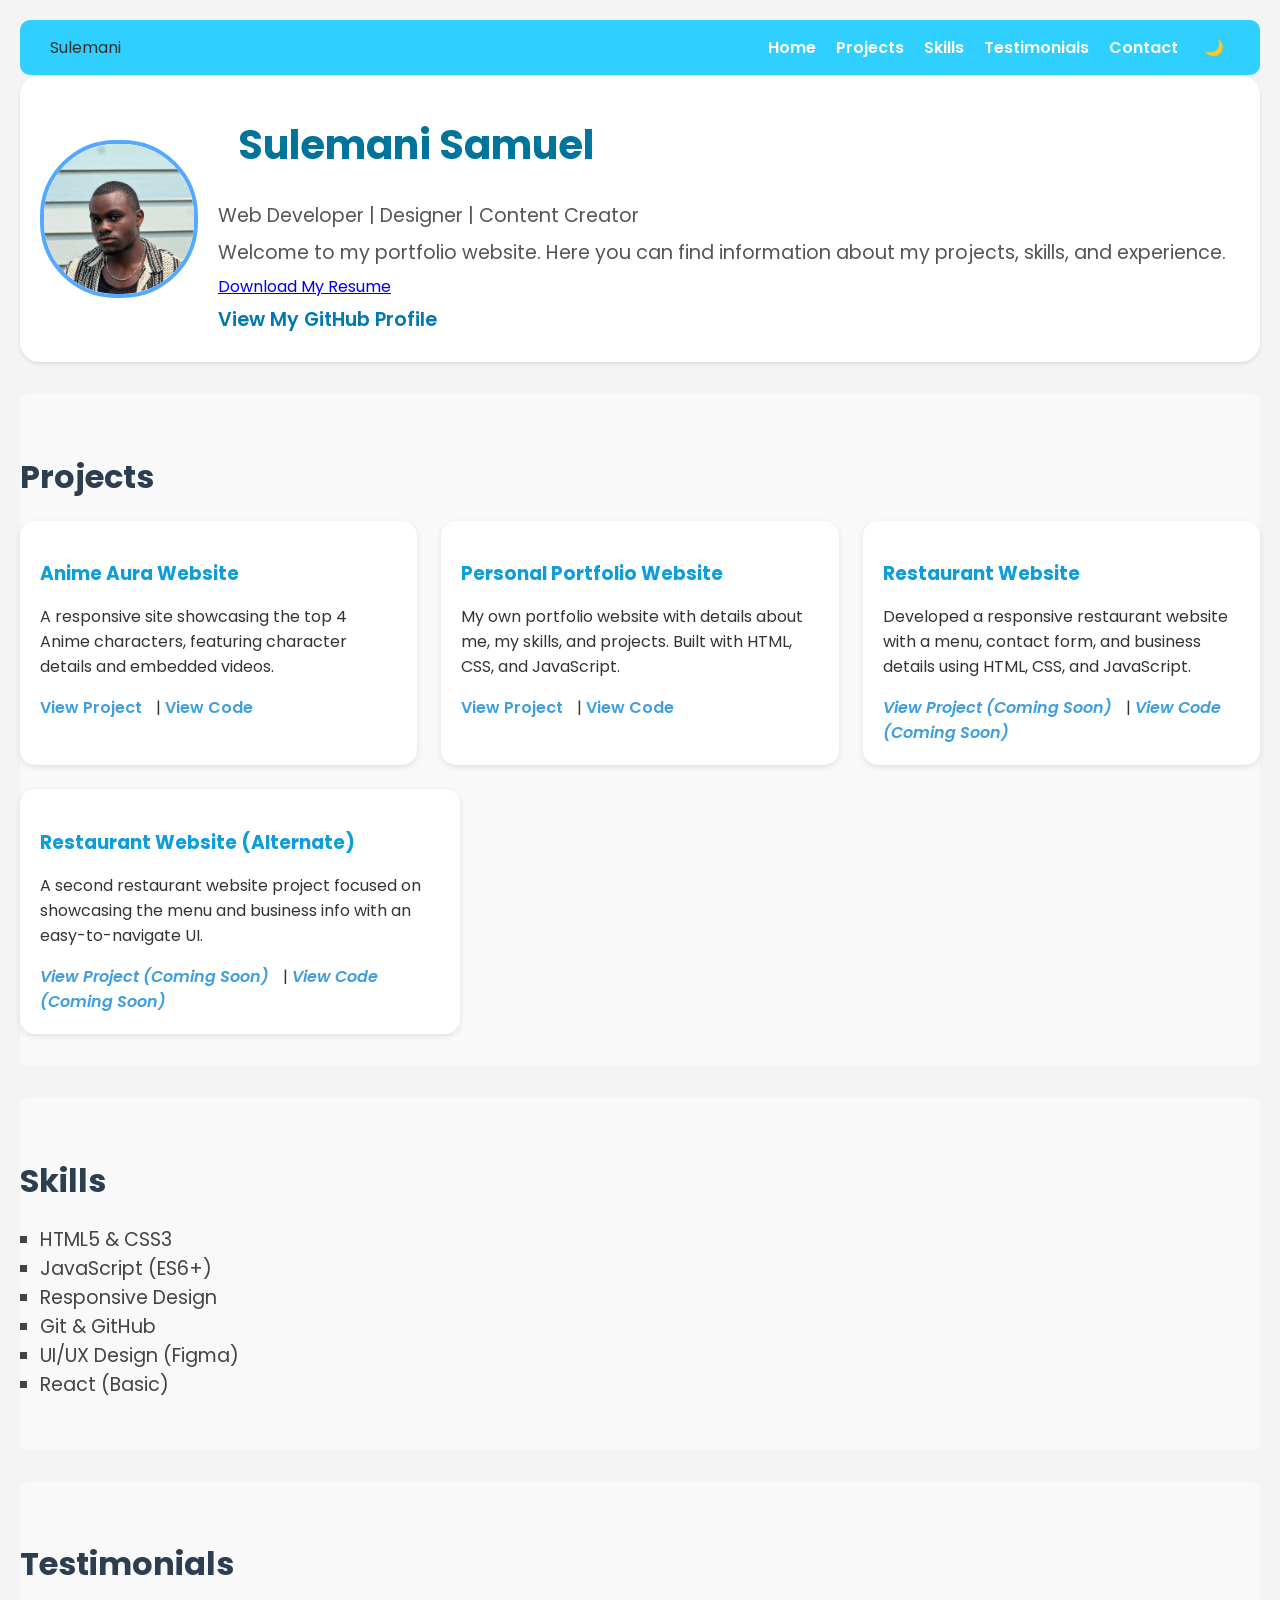
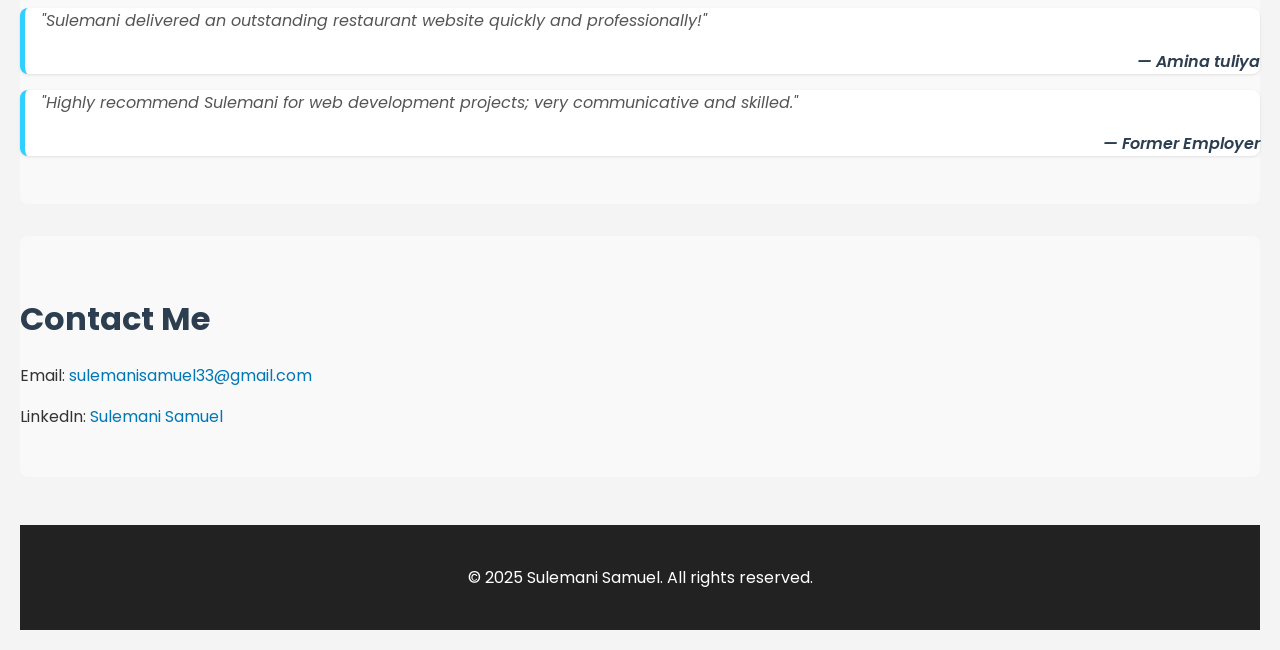
<file: index.html>
<!DOCTYPE html>
<html lang="en">
<head>
  <meta charset="UTF-8" />
  <meta name="viewport" content="width=device-width, initial-scale=1.0" />
  <title>Portfolio | Sulemani Samuel</title>
  <link href="https://fonts.googleapis.com/css2?family=Poppins:wght@400;600&display=swap" rel="stylesheet" />
  <link rel="stylesheet" href="portfolio.css" />
</head>
<body>
  <nav class="navbar">
    <div class="nav-brand">Sulemani</div>
    <ul class="nav-links">
      <li><a href="#intro">Home</a></li>
      <li><a href="#projects">Projects</a></li>
      <li><a href="#skills">Skills</a></li>
      <li><a href="#testimonials">Testimonials</a></li>
      <li><a href="#contact">Contact</a></li>
      <li><button id="toggle-theme" aria-label="Toggle Dark Mode">🌙</button></li>
    </ul>
  </nav>

  <main>
    <section id="intro" class="intro">
      <img src="pfp2.jpg" alt="Photo of Sulemani Samuel, Web Developer" class="profile-pic" />
      <div class="intro-text">
        <header>
          <h1>Sulemani Samuel</h1>
        </header>
        <p>Web Developer | Designer | Content Creator</p>
        <p>Welcome to my portfolio website. Here you can find information about my projects, skills, and experience.</p>
       <a href="Resume (1).pdf" target="_blank" rel="noopener">Download My Resume</a>
        <p><a href="https://github.com/maniicodes" target="_blank" class="github-link">View My GitHub Profile</a></p>
      </div>
    </section>

    <section id="projects" class="projects section">
      <h2>Projects</h2>
      <div class="project-list">
        <div class="project-card">
          <h3>Anime Aura Website</h3>
          <p>A responsive site showcasing the top 4 Anime characters, featuring character details and embedded videos.</p>
          <a href="https://maniicodes.github.io/animeshowcase/" target="_blank">View Project</a> | 
          <a href="https://github.com/maniicodes/animeshowcase" target="_blank">View Code</a>
        </div>

        <div class="project-card">
          <h3>Personal Portfolio Website</h3>
          <p>My own portfolio website with details about me, my skills, and projects. Built with HTML, CSS, and JavaScript.</p>
          <a href="https://maniicodes.github.io/Portfolio/#intro" target="_blank">View Project</a> | 
          <a href="https://github.com/maniicodes/portfolio" target="_blank">View Code</a>
        </div>

        <div class="project-card">
          <h3>Restaurant Website</h3>
          <p>Developed a responsive restaurant website with a menu, contact form, and business details using HTML, CSS, and JavaScript.</p>
          <a href="#" target="_blank" class="disabled-link" aria-disabled="true">View Project (Coming Soon)</a> | 
          <a href="#" class="disabled-link" aria-disabled="true">View Code (Coming Soon)</a>
        </div>

        <div class="project-card">
          <h3>Restaurant Website (Alternate)</h3>
          <p>A second restaurant website project focused on showcasing the menu and business info with an easy-to-navigate UI.</p>
          <a href="#" target="_blank" class="disabled-link" aria-disabled="true">View Project (Coming Soon)</a> | 
          <a href="#" class="disabled-link" aria-disabled="true">View Code (Coming Soon)</a>
        </div>
      </div>
    </section>

    <section id="skills" class="skills section">
      <h2>Skills</h2>
      <ul class="skills-list">
        <li>HTML5 & CSS3</li>
        <li>JavaScript (ES6+)</li>
        <li>Responsive Design</li>
        <li>Git & GitHub</li>
        <li>UI/UX Design (Figma)</li>
        <li>React (Basic)</li>
      </ul>
    </section>

    <section id="testimonials" class="testimonials section">
      <h2>Testimonials</h2>
      <blockquote>
        <p>"Sulemani delivered an outstanding restaurant website quickly and professionally!"</p>
        <footer>— Amina tuliya</footer>
      </blockquote>
      <blockquote>
        <p>"Highly recommend Sulemani for web development projects; very communicative and skilled."</p>
        <footer>— Former Employer</footer>
      </blockquote>
    </section>

    <section id="contact" class="contact section">
      <h2>Contact Me</h2>
      <p>Email: <a href="mailto:sulemanisamuel33@gmail.com">sulemanisamuel33@gmail.com</a></p>
      <p>LinkedIn: <a href="https://www.linkedin.com/in/sulemani-samuel-63a0a2290/" target="_blank" rel="noopener noreferrer">Sulemani Samuel</a></p>
    </section>
  </main>

  <footer class="footer">
    <p>&copy; 2025 Sulemani Samuel. All rights reserved.</p>
  </footer>

  <script>
    const toggleBtn = document.getElementById('toggle-theme');
    const body = document.body;

    toggleBtn.addEventListener('click', () => {
      body.classList.toggle('dark-mode');
      toggleBtn.textContent = body.classList.contains('dark-mode') ? '☀️' : '🌙';
    });
  </script>
</body>
</html>
</file>
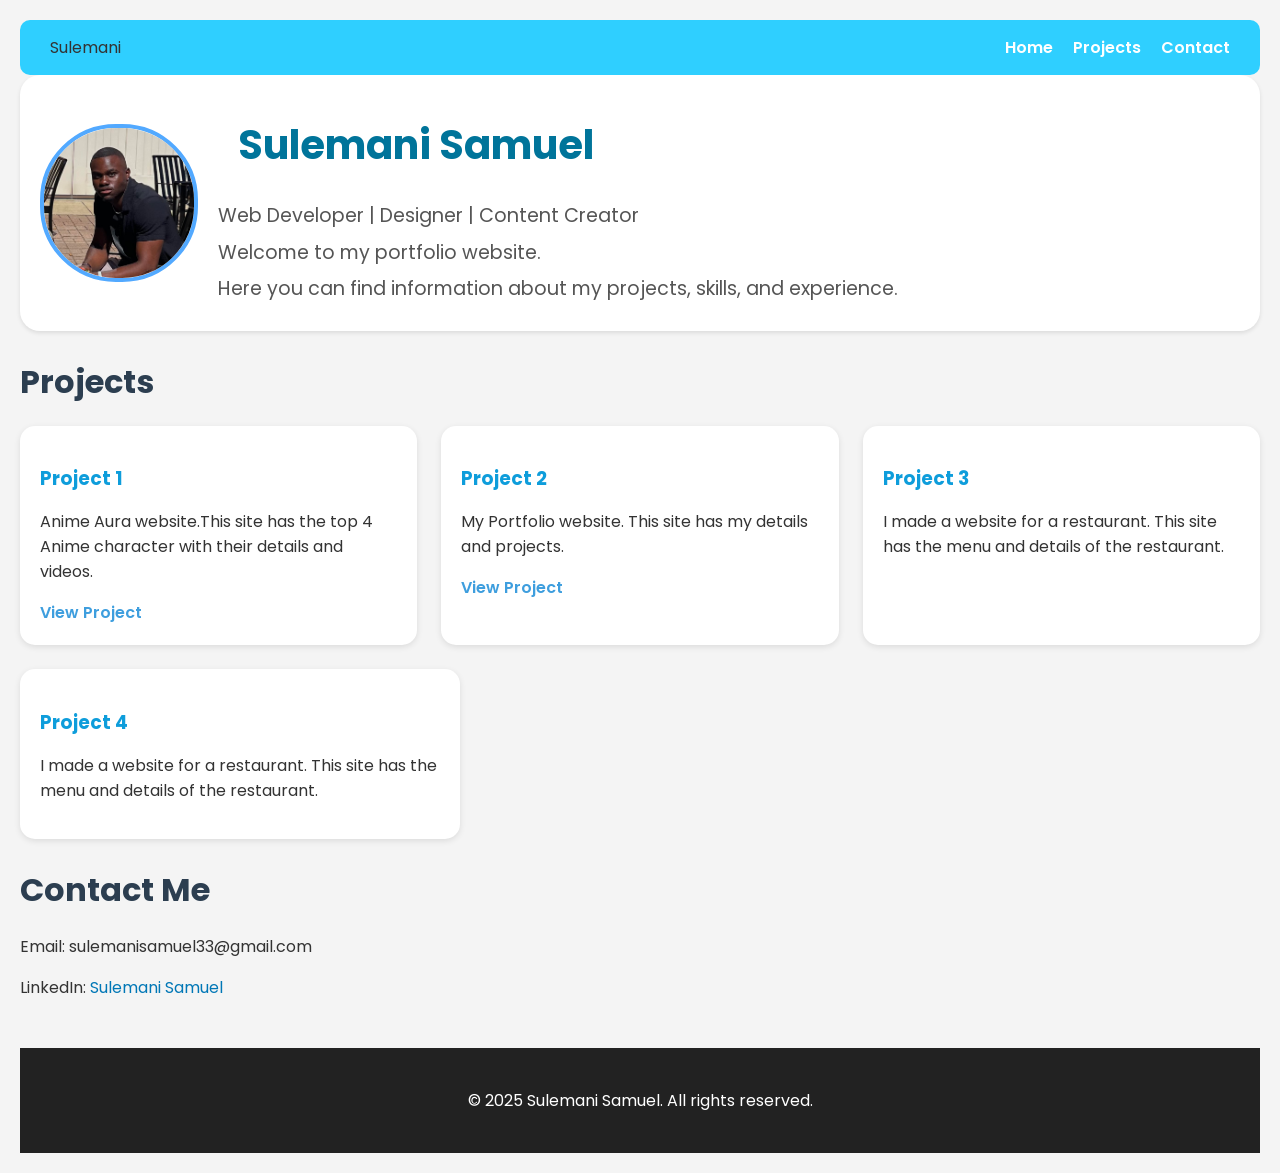
<file: index.html.html>
<!DOCTYPE html>
<html lang="en">
<head>
  <meta charset="UTF-8" />
  <meta name="viewport" content="width=device-width, initial-scale=1.0">
  <title>Portfolio</title>
  <link rel="stylesheet" href="portfolio.css" />
</head>
<body>
   <nav class="navbar">
  <div class="nav-brand">Sulemani</div>
  <ul class="nav-links">
    <li><a href="#intro">Home</a></li>
    <li><a href="#projects">Projects</a></li>
    <li><a href="#contact">Contact</a></li>
  </ul>
</nav>

<main>
 <section id="intro" class="intro">
    <img src="pfp.jpg" alt="Profile Picture" class="profile-pic">
    <div class="intro-text">
      <header>
        <h1>Sulemani Samuel</h1>
      </header>
      <p>Web Developer | Designer | Content Creator</p>
      <p>Welcome to my portfolio website.</p>
      <p>Here you can find information about my projects, skills, and experience.</p>
    </div>
  </section>
  <section class="projects">
    <h2>Projects</h2>
    <div class="project-list">
     <div class="project-card">
     <h3> Project 1</h3>
     <p>Anime Aura website.This site has the top 4 Anime character
        with their details and videos.
     </p> 
     <a href="https://maniicodes.github.io/animeshowcase/" target="_blank">View Project</a>
    </div>
    <div class="project-card">
      <h3>Project 2</h3>
      <p>My Portfolio website. This site has my details and projects.
      </p>
  <a href="https://github.com/yourusername/project1" target="_blank">View Project</a>
                                                                                                  
    </div>

     <div class="project-card">
     <h3> Project 3</h3>
     <p> I made a website for a restaurant. This site has the menu and details of the restaurant.
     </p> 
    </div>

    <div class="project-card">
     <h3> Project 4</h3>
     <p> I made a website for a restaurant. This site has the menu and details of the restaurant.
     </p> 
    </div>

    </div>
  </section>
  </main>
  <main>
 <section id="contact" class="contact">
  <h2>Contact Me</h2>
  <p>Email: sulemanisamuel33@gmail.com</p>
  <p>LinkedIn: <a href="https://www.linkedin.com/in/sulemani-samuel-63a0a2290/" target="_blank">Sulemani Samuel</a></p>
</section>
</main>
<footer class="footer">
  <p>&copy; 2025 Sulemani Samuel. All rights reserved.</p>

</body>
</html>
</file>
<file: portfolio.css>
@import url('https://fonts.googleapis.com/css2?family=Poppins:wght@400;600&display=swap');

body {
  font-family: 'Poppins', sans-serif;
  background-color: #f4f4f4;
  color: #333;
  padding: 20px;
  margin: 0;
  box-sizing: border-box;
  transition: background-color 0.3s ease, color 0.3s ease;
}

.dark-mode {
  background-color: #121212;
  color: #eee;
}

.dark-mode .navbar {
  background-color: #005f73;
}

.dark-mode .project-card {
  background-color: #1e1e1e;
  box-shadow: 0 2px 6px rgba(255, 255, 255, 0.1);
}

.dark-mode a {
  color: #90e0ef;
}

.dark-mode a:hover {
  color: #caf0f8;
}

.intro {
  display: flex;
  align-items: center;
  gap: 20px;
  background-color: white;
  padding: 20px;
  border-radius: 20px;
  box-shadow: 0 2px 4px rgba(0, 0, 0, 0.1);
  transition: box-shadow 0.3s ease;
}

.intro:hover {
  box-shadow: 0 10px 12px rgba(0, 0, 0, 0.15);
}

.profile-pic {
  width: 150px;
  height: 150px;
  border-radius: 48%;
  object-fit: cover;
  border: 4px solid #52a9ff;
}

.intro-text h1 {
  font-size: 2.5em;
  margin: 10px 0;
  color: #00749a;
}

.intro-text p {
  font-size: 1.2em;
  color: #555;
  line-height: 1.6;
  margin: 6px 0;
}

.resume-link,
.github-link {
  font-weight: 600;
  color: #0077b6;
  text-decoration: none;
}

.resume-link:hover,
.github-link:hover {
  text-decoration: underline;
  color: #023e8a;
}

header {
  background-color: #ffffff;
  border-radius: 30px;
  padding: 10px 20px;
  max-width: 500px;
}

.projects h2,
.skills h2,
.testimonials h2,
.contact h2 {
  font-size: 2em;
  margin-bottom: 20px;
  color: #2c3e50;
}

.project-list {
  display: flex;
  flex-wrap: wrap;
  gap: 1.5rem;
}

.project-card {
  background-color: white;
  border-radius: 15px;
  box-shadow: 0 2px 6px rgba(0, 0, 0, 0.1);
  padding: 20px;
  flex: 1 1 300px;
  max-width: 400px;
  transition: transform 0.3s ease, box-shadow 0.3s ease;
}

.project-card h3 {
  margin-bottom: 10px;
  color: #0e9ddb;
}

.project-card:hover {
  transform: translateY(-5px) scale(1.02);
  box-shadow: 0 10px 20px rgba(0, 0, 0, 0.2);
}

.project-card a {
  color: #3e9ede;
  text-decoration: none;
  font-weight: 600;
  margin-right: 10px;
  transition: color 0.3s ease;
}

.project-card a:hover {
  color: #0056b3;
  text-decoration: underline;
}

.disabled-link {
  color: grey;
  cursor: not-allowed;
  pointer-events: none;
  text-decoration: none;
  font-style: italic;
}

.navbar {
  background-color: #2fcfff;
  padding: 15px 30px;
  display: flex;
  justify-content: space-between;
  align-items: center;
  border-radius: 10px;
  position: sticky;
  top: 0;
  z-index: 1000;
}

.nav-links {
  list-style: none;
  display: flex;
  gap: 20px;
  align-items: center;
  margin: 0;
  padding: 0;
}

.nav-links li a,
.nav-links li button {
  text-decoration: none;
  color: white;
  font-weight: 600;
  background: none;
  border: none;
  cursor: pointer;
  font-size: 1em;
  transition: color 0.3s ease;
}

.nav-links li a:hover,
.nav-links li button:hover {
  color: #e0d8ff;
}

.section {
  padding: 2rem 0;
  background-color: #f9f9f9;
  border-radius: 8px;
  margin-top: 2rem;
}

.skills-list {
  list-style-type: square;
  padding-left: 20px;
  font-size: 1.2em;
  color: #444;
}

.testimonials blockquote {
  border-left: 5px solid #2fcfff;
  margin: 1rem 0;
  padding-left: 1rem;
  font-style: italic;
  color: #555;
  background: white;
  border-radius: 8px;
  box-shadow: 0 1px 3px rgba(0,0,0,0.1);
}

.testimonials footer {
  text-align: right;
  font-weight: 600;
  color: #2c3e50;
  margin-top: 0.5rem;
}

.contact a {
  color: #0077b6;
  text-decoration: none;
}

.contact a:hover {
  text-decoration: underline;
}

.footer {
  text-align: center;
  padding: 1.5rem;
  background-color: #222;
  color: #fff;
  margin-top: 3rem;
}

@media (max-width: 768px) {
  .intro {
    flex-direction: column;
    text-align: center;
  }

  .nav-links {
    flex-direction: column;
    gap: 10px;
  }

  .project-list {
    flex-direction: column;
  }
}
</file>
